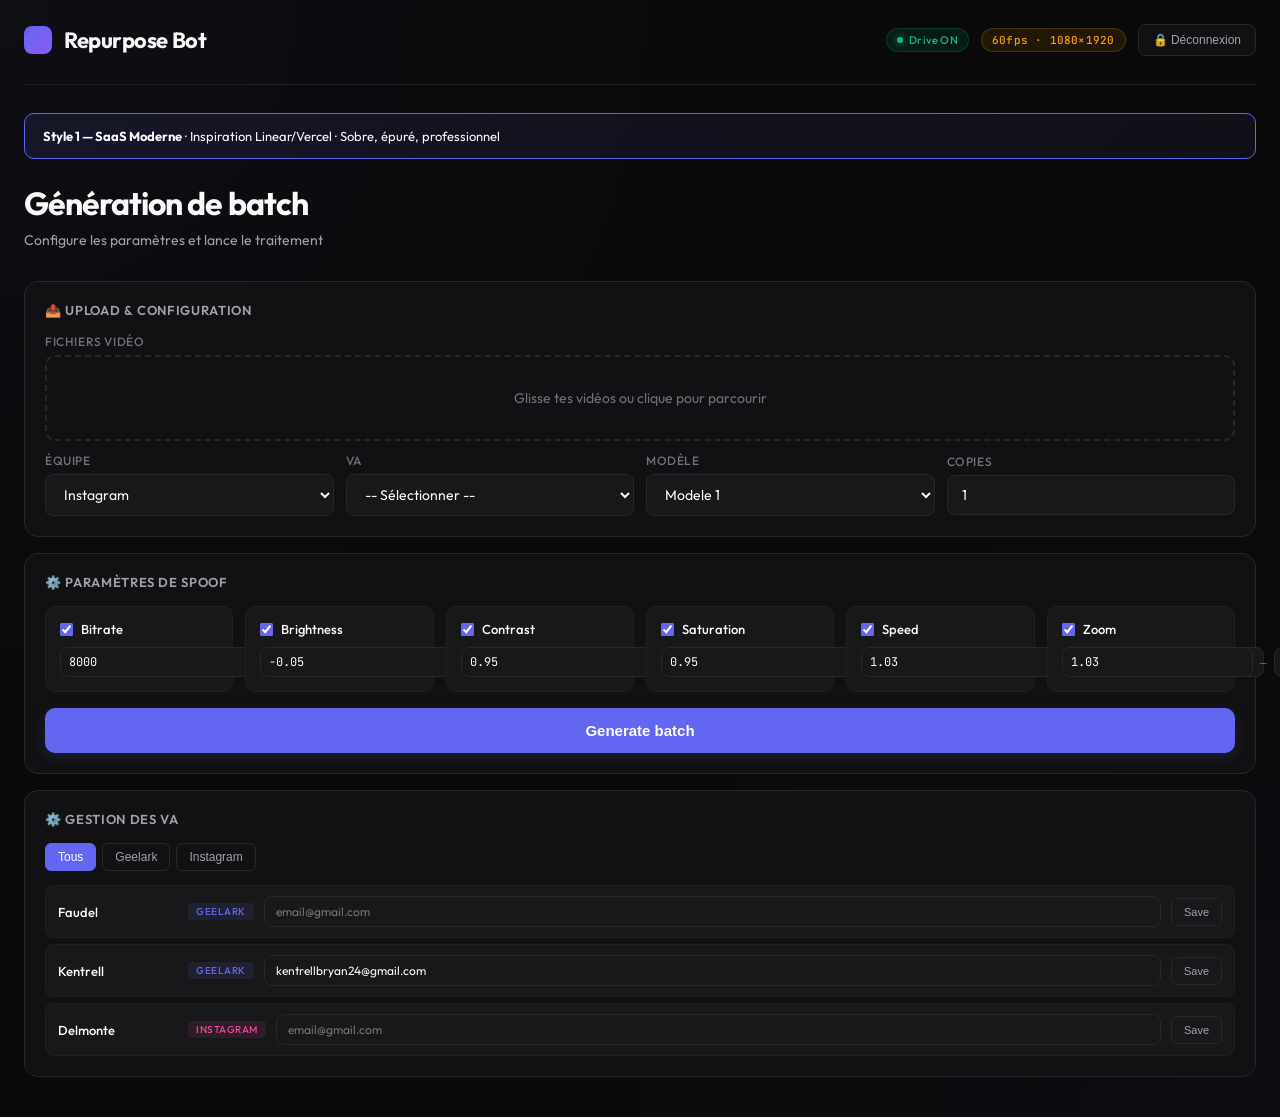
<file: app/static/index (2).html>
<!DOCTYPE html>
<html lang="fr">
<head>
<meta charset="UTF-8" />
<meta name="viewport" content="width=device-width, initial-scale=1.0" />
<title>Style 1 — SaaS Moderne</title>
<link rel="preconnect" href="https://fonts.googleapis.com" />
<link rel="preconnect" href="https://fonts.gstatic.com" crossorigin />
<link href="https://fonts.googleapis.com/css2?family=JetBrains+Mono:wght@400;500&family=Outfit:wght@300;400;500;600;700;800&display=swap" rel="stylesheet" />
<style>
  :root {
    --bg: #0a0a0b;
    --panel: #111113;
    --panel-2: #18181b;
    --border: #27272a;
    --border-soft: #1f1f22;
    --text: #fafafa;
    --muted: #71717a;
    --muted-2: #a1a1aa;
    --accent: #6366f1;
    --accent-glow: rgba(99, 102, 241, 0.15);
    --green: #10b981;
    --orange: #f59e0b;
  }
  * { box-sizing: border-box; margin: 0; padding: 0; }
  body {
    font-family: 'Outfit', sans-serif;
    background: var(--bg);
    color: var(--text);
    min-height: 100vh;
    padding: 24px;
    background-image:
      radial-gradient(circle at 0% 0%, rgba(99,102,241,0.04) 0%, transparent 40%),
      radial-gradient(circle at 100% 100%, rgba(99,102,241,0.03) 0%, transparent 40%);
  }
  .container { max-width: 1280px; margin: 0 auto; }
  header {
    display: flex;
    justify-content: space-between;
    align-items: center;
    padding-bottom: 28px;
    margin-bottom: 28px;
    border-bottom: 1px solid var(--border-soft);
  }
  .logo {
    font-size: 22px;
    font-weight: 700;
    letter-spacing: -0.02em;
    display: flex;
    align-items: center;
    gap: 12px;
  }
  .logo::before {
    content: "";
    width: 28px;
    height: 28px;
    border-radius: 8px;
    background: linear-gradient(135deg, var(--accent), #8b5cf6);
  }
  .badge {
    display: inline-flex;
    align-items: center;
    gap: 6px;
    padding: 4px 10px;
    border-radius: 20px;
    font-size: 11px;
    font-weight: 500;
    letter-spacing: 0.02em;
  }
  .badge-on {
    background: rgba(16, 185, 129, 0.1);
    color: var(--green);
    border: 1px solid rgba(16, 185, 129, 0.2);
  }
  .badge-on::before {
    content: "";
    width: 6px; height: 6px;
    border-radius: 50%;
    background: var(--green);
    box-shadow: 0 0 8px var(--green);
  }
  .badge-info {
    background: rgba(245, 158, 11, 0.1);
    color: var(--orange);
    border: 1px solid rgba(245, 158, 11, 0.2);
    font-family: 'JetBrains Mono', monospace;
  }
  .header-right { display: flex; align-items: center; gap: 12px; }
  .btn-logout {
    padding: 8px 14px;
    background: var(--panel);
    border: 1px solid var(--border);
    color: var(--muted-2);
    border-radius: 8px;
    font-size: 12px;
    font-weight: 500;
    cursor: pointer;
    transition: all 0.15s;
  }
  .btn-logout:hover { color: var(--text); border-color: var(--accent); }

  .hero {
    margin-bottom: 32px;
  }
  h1 {
    font-size: 32px;
    font-weight: 700;
    letter-spacing: -0.03em;
    margin-bottom: 8px;
  }
  .subtitle {
    color: var(--muted-2);
    font-size: 14px;
  }

  /* Cards */
  .card {
    background: var(--panel);
    border: 1px solid var(--border);
    border-radius: 14px;
    padding: 20px;
    margin-bottom: 16px;
  }
  .card-header {
    display: flex;
    justify-content: space-between;
    align-items: center;
    margin-bottom: 16px;
  }
  .card-title {
    font-size: 13px;
    font-weight: 600;
    color: var(--muted-2);
    text-transform: uppercase;
    letter-spacing: 0.05em;
  }

  /* Form rows */
  .row { display: flex; gap: 12px; align-items: center; flex-wrap: wrap; }
  .field { display: flex; flex-direction: column; gap: 6px; flex: 1; min-width: 160px; }
  .field label {
    font-size: 12px;
    font-weight: 500;
    color: var(--muted);
    text-transform: uppercase;
    letter-spacing: 0.05em;
  }
  input, select {
    background: var(--panel-2);
    border: 1px solid var(--border);
    color: var(--text);
    padding: 10px 14px;
    border-radius: 8px;
    font-size: 14px;
    font-family: inherit;
    outline: none;
    transition: border-color 0.15s, box-shadow 0.15s;
  }
  input:focus, select:focus {
    border-color: var(--accent);
    box-shadow: 0 0 0 3px var(--accent-glow);
  }
  .file-drop {
    grid-column: 1 / -1;
    padding: 32px;
    border: 2px dashed var(--border);
    border-radius: 10px;
    text-align: center;
    color: var(--muted);
    font-size: 14px;
    transition: all 0.15s;
    cursor: pointer;
  }
  .file-drop:hover { border-color: var(--accent); color: var(--text); }

  /* Params grid */
  .params {
    display: grid;
    grid-template-columns: repeat(auto-fill, minmax(180px, 1fr));
    gap: 12px;
  }
  .param {
    background: var(--panel-2);
    border: 1px solid var(--border-soft);
    border-radius: 10px;
    padding: 14px;
  }
  .param-head {
    display: flex;
    align-items: center;
    gap: 8px;
    margin-bottom: 10px;
    font-size: 13px;
    font-weight: 500;
  }
  .param-head input[type="checkbox"] { accent-color: var(--accent); }
  .param-inputs { display: flex; gap: 6px; }
  .param-inputs input {
    flex: 1;
    padding: 6px 8px;
    font-size: 12px;
    font-family: 'JetBrains Mono', monospace;
  }
  .param-inputs span {
    font-size: 10px;
    color: var(--muted);
    align-self: center;
  }

  /* Generate button */
  .btn-primary {
    width: 100%;
    padding: 14px;
    background: var(--accent);
    border: none;
    border-radius: 10px;
    color: white;
    font-size: 15px;
    font-weight: 600;
    cursor: pointer;
    transition: all 0.15s;
    margin-top: 16px;
    box-shadow: 0 4px 14px var(--accent-glow);
  }
  .btn-primary:hover {
    background: #5558e8;
    transform: translateY(-1px);
    box-shadow: 0 6px 20px var(--accent-glow);
  }

  /* VA admin */
  .va-list { display: flex; flex-direction: column; gap: 6px; }
  .va-row {
    display: flex;
    align-items: center;
    gap: 10px;
    padding: 10px 12px;
    background: var(--panel-2);
    border-radius: 8px;
    border: 1px solid var(--border-soft);
    transition: border-color 0.15s;
  }
  .va-row:hover { border-color: var(--border); }
  .va-name { font-weight: 500; min-width: 120px; font-size: 13px; }
  .team-pill {
    font-size: 10px;
    padding: 2px 8px;
    border-radius: 4px;
    font-weight: 500;
    text-transform: uppercase;
    letter-spacing: 0.05em;
  }
  .team-pill.geelark { background: rgba(99,102,241,0.1); color: var(--accent); }
  .team-pill.instagram { background: rgba(236,72,153,0.1); color: #ec4899; }
  .va-row input[type="email"] { flex: 1; padding: 7px 11px; font-size: 12px; }
  .save-btn {
    padding: 7px 12px;
    background: transparent;
    border: 1px solid var(--border);
    color: var(--muted-2);
    border-radius: 6px;
    font-size: 11px;
    cursor: pointer;
    transition: all 0.15s;
  }
  .save-btn:hover { color: var(--text); border-color: var(--accent); }

  .filter-tabs { display: flex; gap: 6px; margin-bottom: 14px; }
  .filter-tab {
    padding: 6px 12px;
    background: transparent;
    border: 1px solid var(--border);
    color: var(--muted-2);
    border-radius: 6px;
    font-size: 12px;
    cursor: pointer;
    transition: all 0.15s;
  }
  .filter-tab.active {
    background: var(--accent);
    border-color: var(--accent);
    color: white;
  }

  .style-banner {
    background: linear-gradient(135deg, rgba(99,102,241,0.1), rgba(139,92,246,0.05));
    border: 1px solid var(--accent);
    border-radius: 10px;
    padding: 14px 18px;
    margin-bottom: 24px;
    font-size: 13px;
  }
</style>
</head>
<body>
<div class="container">
  <header>
    <div class="logo">Repurpose Bot</div>
    <div class="header-right">
      <span class="badge badge-on">Drive ON</span>
      <span class="badge badge-info">60fps · 1080×1920</span>
      <button class="btn-logout">🔒 Déconnexion</button>
    </div>
  </header>

  <div class="style-banner">
    <strong>Style 1 — SaaS Moderne</strong> · Inspiration Linear/Vercel · Sobre, épuré, professionnel
  </div>

  <div class="hero">
    <h1>Génération de batch</h1>
    <p class="subtitle">Configure les paramètres et lance le traitement</p>
  </div>

  <div class="card">
    <div class="card-header">
      <span class="card-title">📤 Upload & Configuration</span>
    </div>
    <div class="row">
      <div class="field" style="flex: 2;">
        <label>Fichiers vidéo</label>
        <div class="file-drop">Glisse tes vidéos ou clique pour parcourir</div>
      </div>
    </div>
    <div class="row" style="margin-top: 12px;">
      <div class="field"><label>Équipe</label>
        <select><option>Instagram</option><option>Geelark</option></select>
      </div>
      <div class="field"><label>VA</label>
        <select><option>-- Sélectionner --</option></select>
      </div>
      <div class="field"><label>Modèle</label>
        <select><option>Modele 1</option></select>
      </div>
      <div class="field"><label>Copies</label>
        <input type="number" value="1" />
      </div>
    </div>
  </div>

  <div class="card">
    <div class="card-header">
      <span class="card-title">⚙️ Paramètres de spoof</span>
    </div>
    <div class="params">
      <div class="param">
        <div class="param-head"><input type="checkbox" checked /> Bitrate</div>
        <div class="param-inputs"><input value="8000" /><span>—</span><input value="12000" /></div>
      </div>
      <div class="param">
        <div class="param-head"><input type="checkbox" checked /> Brightness</div>
        <div class="param-inputs"><input value="-0.05" /><span>—</span><input value="0.05" /></div>
      </div>
      <div class="param">
        <div class="param-head"><input type="checkbox" checked /> Contrast</div>
        <div class="param-inputs"><input value="0.95" /><span>—</span><input value="1.1" /></div>
      </div>
      <div class="param">
        <div class="param-head"><input type="checkbox" checked /> Saturation</div>
        <div class="param-inputs"><input value="0.95" /><span>—</span><input value="1.15" /></div>
      </div>
      <div class="param">
        <div class="param-head"><input type="checkbox" checked /> Speed</div>
        <div class="param-inputs"><input value="1.03" /><span>—</span><input value="1.04" /></div>
      </div>
      <div class="param">
        <div class="param-head"><input type="checkbox" checked /> Zoom</div>
        <div class="param-inputs"><input value="1.03" /><span>—</span><input value="1.06" /></div>
      </div>
    </div>
    <button class="btn-primary">Generate batch</button>
  </div>

  <div class="card">
    <div class="card-header">
      <span class="card-title">⚙️ Gestion des VA</span>
    </div>
    <div class="filter-tabs">
      <button class="filter-tab active">Tous</button>
      <button class="filter-tab">Geelark</button>
      <button class="filter-tab">Instagram</button>
    </div>
    <div class="va-list">
      <div class="va-row">
        <span class="va-name">Faudel</span>
        <span class="team-pill geelark">geelark</span>
        <input type="email" placeholder="email@gmail.com" />
        <button class="save-btn">Save</button>
      </div>
      <div class="va-row">
        <span class="va-name">Kentrell</span>
        <span class="team-pill geelark">geelark</span>
        <input type="email" value="kentrellbryan24@gmail.com" />
        <button class="save-btn">Save</button>
      </div>
      <div class="va-row">
        <span class="va-name">Delmonte</span>
        <span class="team-pill instagram">instagram</span>
        <input type="email" placeholder="email@gmail.com" />
        <button class="save-btn">Save</button>
      </div>
    </div>
  </div>
</div>
</body>
</html>
</file>
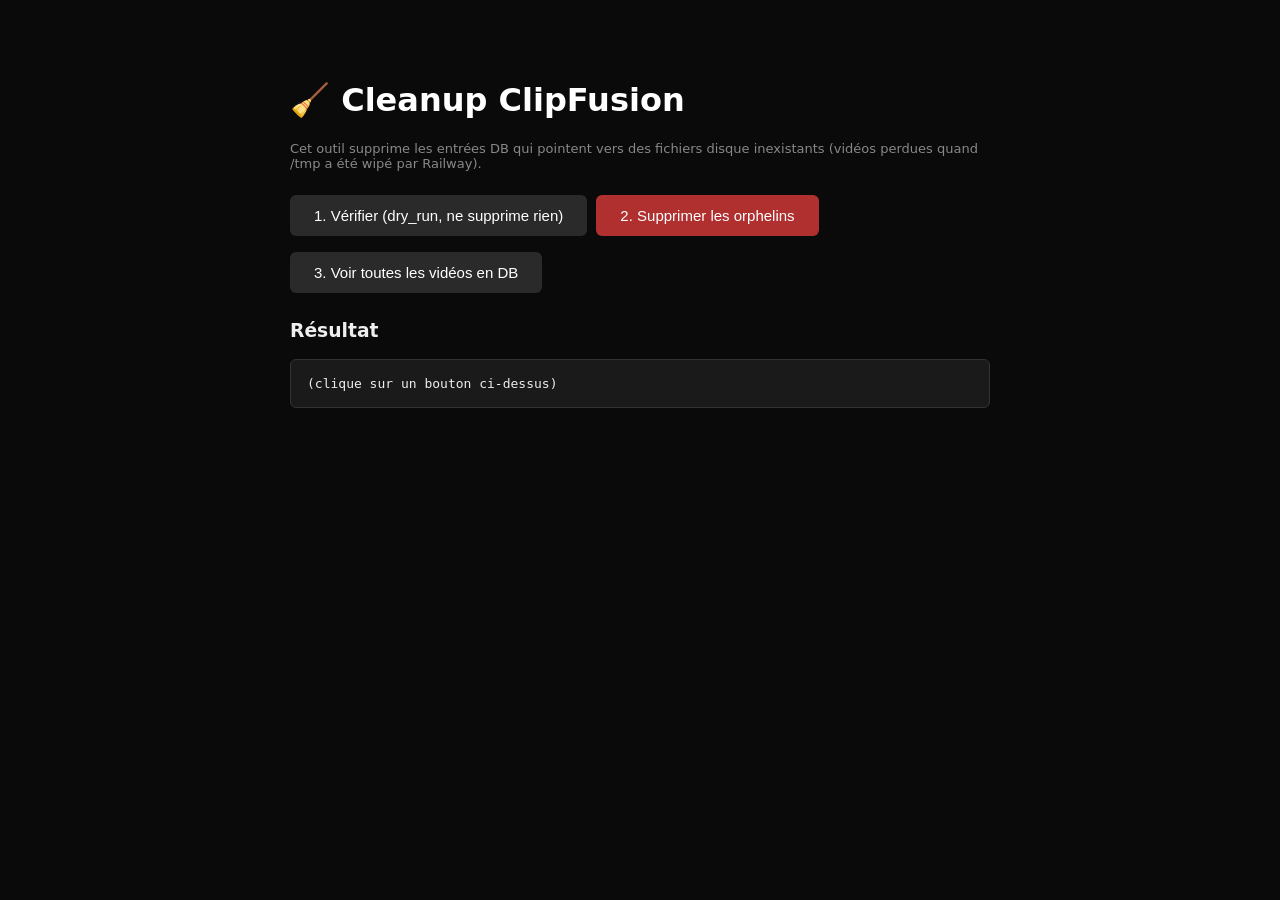
<file: app/utils/cleanup.html>
<!DOCTYPE html>
<html lang="fr">
<head>
  <meta charset="UTF-8">
  <title>ClipFusion — Cleanup Orphelins DB</title>
  <style>
    body {
      font-family: -apple-system, system-ui, sans-serif;
      max-width: 700px;
      margin: 40px auto;
      padding: 20px;
      background: #0a0a0a;
      color: #eee;
    }
    h1 { color: #fff; }
    button {
      padding: 12px 24px;
      font-size: 15px;
      margin: 8px 4px 8px 0;
      cursor: pointer;
      border: none;
      border-radius: 6px;
      background: #2a2a2a;
      color: #fff;
    }
    button:hover { background: #3a3a3a; }
    button.danger { background: #b03030; }
    button.danger:hover { background: #d04040; }
    pre {
      background: #1a1a1a;
      padding: 16px;
      border-radius: 6px;
      overflow: auto;
      font-size: 13px;
      border: 1px solid #333;
    }
    .info { color: #888; font-size: 13px; margin: 16px 0; }
  </style>
</head>
<body>
  <h1>🧹 Cleanup ClipFusion</h1>
  <p class="info">
    Cet outil supprime les entrées DB qui pointent vers des fichiers disque inexistants
    (vidéos perdues quand /tmp a été wipé par Railway).
  </p>

  <button onclick="check()">1. Vérifier (dry_run, ne supprime rien)</button>
  <button class="danger" onclick="cleanup()">2. Supprimer les orphelins</button>
  <button onclick="listAll()">3. Voir toutes les vidéos en DB</button>

  <h3>Résultat</h3>
  <pre id="output">(clique sur un bouton ci-dessus)</pre>

  <script>
    const out = document.getElementById('output');

    async function check() {
      out.textContent = 'Vérification en cours...';
      try {
        const r = await fetch('/api/clipfusion/content/cleanup-orphans?dry_run=true', {
          method: 'POST',
        });
        const j = await r.json();
        out.textContent = JSON.stringify(j, null, 2);
      } catch (e) {
        out.textContent = 'Erreur: ' + e.message;
      }
    }

    async function cleanup() {
      if (!confirm('Confirmer la suppression des entrées orphelines ?')) return;
      out.textContent = 'Suppression en cours...';
      try {
        const r = await fetch('/api/clipfusion/content/cleanup-orphans', {
          method: 'POST',
        });
        const j = await r.json();
        out.textContent = JSON.stringify(j, null, 2);
      } catch (e) {
        out.textContent = 'Erreur: ' + e.message;
      }
    }

    async function listAll() {
      out.textContent = 'Chargement...';
      try {
        const r = await fetch('/api/clipfusion/content/');
        const j = await r.json();
        // Affiche les 10 premières entrées avec leur path
        const sample = j.slice(0, 10).map(v => ({
          id: v.id,
          model_id: v.model_id,
          original_name: v.original_name,
          path: v.path,
        }));
        out.textContent = `Total: ${j.length} vidéos en DB\n\n10 premières:\n${JSON.stringify(sample, null, 2)}`;
      } catch (e) {
        out.textContent = 'Erreur: ' + e.message;
      }
    }
  </script>
</body>
</html>
</file>
